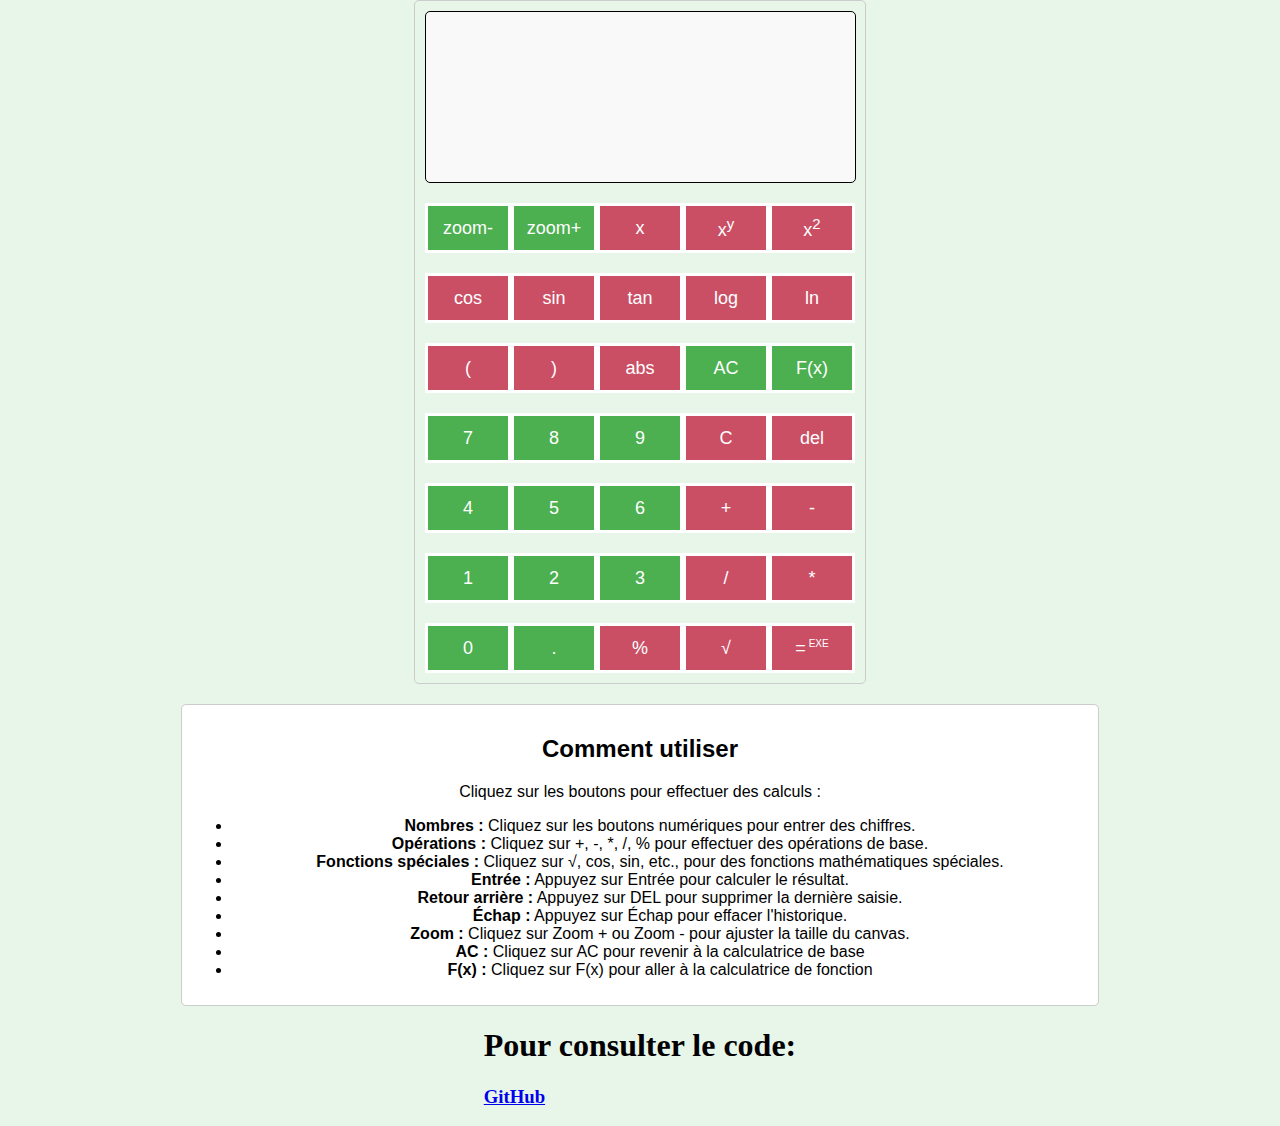
<file: index.html>
<!DOCTYPE html>
<html>
<head>
    <title>Calculatrice</title>
    <link rel="stylesheet" type="text/css" href="calculatrice.css">
</head>

<body>
    <div id="calculator">
        <div id="history"></div>
        <div id="resultat">
            <canvas id="canvas" width="400" height="400"></canvas>
        </div>
        <form id="spec">
            <input id="fctholder" type="text" placeholder="f(x)">
        </form>

        <button id="dezoom" >zoom-</button>
        <button id="zoom" >zoom+</button>
        <button id="operations" onclick="press('x')">x</button>
        <button id="operations" onclick="press('**')">x<sup>y</sup></button>
        <button id="operations" onclick="press('²')">x<sup>2</sup></button>
       

        <button id="operations" onclick="press('math.cos(')"> cos </button>
        <button id="operations" onclick="press('math.sin(')"> sin </button>
        <button id="operations" onclick="press('math.tan(')"> tan </button>
        <button id="operations" onclick="press('math.log10(')"> log </button>
        <button id="operations" onclick="press('math.log(')"> ln </button>

        <button id="operations" onclick="press(')')">(</button>
        <button id="operations" onclick="press(')')">)</button>
        <button id="operations" onclick="press('math.abs(')">abs</button>
        <button id="clc">AC</button>
        
        <button id="mafct" >F(x)</button>
        

        <button onclick="press('7')">7</button>
        <button onclick="press('8')">8</button>
        <button onclick="press('9')">9</button>
        <button id="operations" onclick="clearHistory()">C</button>
        <button id="operations" onclick="del()">del</button>

        <button onclick="press('4')">4</button>
        <button onclick="press('5')">5</button>
        <button onclick="press('6')">6</button>
        <button id="operations" onclick="press('+')">+</button>
        <button id="operations" onclick="press('-')">-</button>

        <button onclick="press('1')">1</button>
        <button onclick="press('2')">2</button>
        <button onclick="press('3')">3</button>
        <button id="operations" onclick="press('/')">/</button>
        <button id="operations" onclick="press('*')">*</button>
        

        <button onclick="press('0')">0</button>
        <button onclick="press('.')">.</button>
        <button id="operations" onclick="press('%')">%</button>
        <button id="operations" onclick="press('math.sqrt(')"> √ </button>
        <button id="operations" onclick="alterner()">=<sup style="font-size: 10px;"> EXE </sup></button>
        
    </div>
    <div id="explanation">
        <h2>Comment utiliser</h2>
        <p>Cliquez sur les boutons pour effectuer des calculs :</p>
        <ul>
            <li><strong>Nombres :</strong> Cliquez sur les boutons numériques pour entrer des chiffres.</li>
            <li><strong>Opérations :</strong> Cliquez sur +, -, *, /, % pour effectuer des opérations de base.</li>
            <li><strong>Fonctions spéciales :</strong> Cliquez sur √, cos, sin, etc., pour des fonctions mathématiques spéciales.</li>
            <li><strong>Entrée :</strong> Appuyez sur Entrée pour calculer le résultat.</li>
            <li><strong>Retour arrière :</strong> Appuyez sur DEL pour supprimer la dernière saisie.</li>
            <li><strong>Échap :</strong> Appuyez sur Échap pour effacer l'historique.</li>
            <li><strong>Zoom :</strong> Cliquez sur Zoom + ou Zoom - pour ajuster la taille du canvas.</li>
            <li><strong>AC :</strong> Cliquez sur AC pour revenir à la calculatrice de base</li>
            <li><strong>F(x) :</strong> Cliquez sur F(x) pour aller à la calculatrice de fonction</li>
        </ul>
    </div>
    <section>
        <div>
            <h1>Pour consulter le code:</h1>
            <h3><a href="https://github.com/Zakaria-Errachidi/Calculatrice_avec_courbe" target="_blank">GitHub</a></h3>
        </div>
    </section>
    <script src="calculatrice.js"></script>
</body>
</html>
</file>
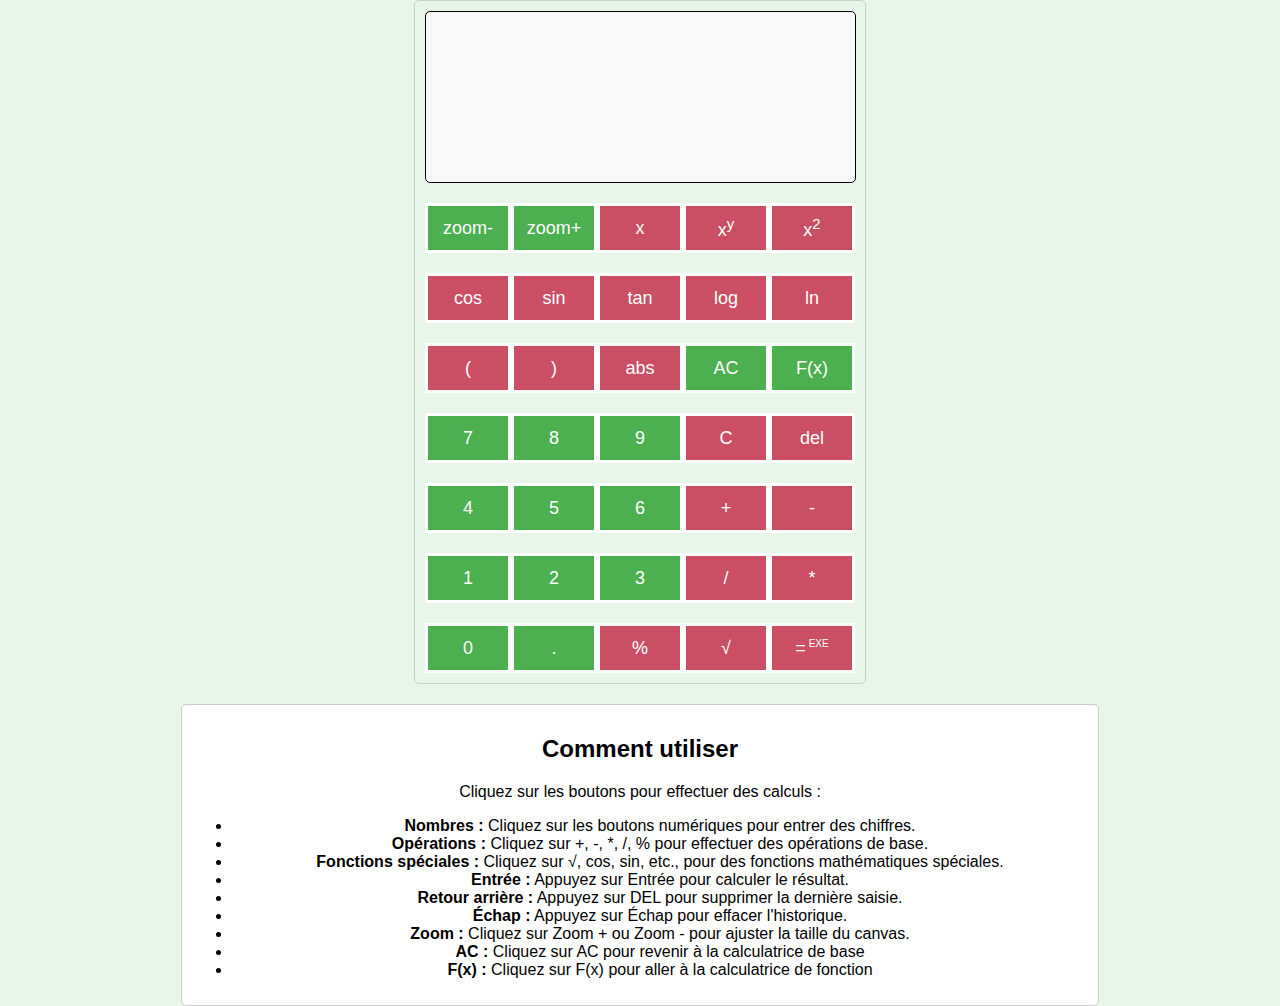
<file: Calculatrice_ERRACHIDI.html>
<!DOCTYPE html>
<html>
<head>
    <title>Calculatrice</title>
    <link rel="stylesheet" type="text/css" href="calculatrice.css">
</head>

<body>
    <div id="calculator">
        <div id="history"></div>
        <div id="resultat">
            <canvas id="canvas" width="400" height="400"></canvas>
        </div>
        <form id="spec">
            <input id="fctholder" type="text" placeholder="f(x)">
        </form>

        <button id="dezoom" >zoom-</button>
        <button id="zoom" >zoom+</button>
        <button id="operations" onclick="press('x')">x</button>
        <button id="operations" onclick="press('**')">x<sup>y</sup></button>
        <button id="operations" onclick="press('²')">x<sup>2</sup></button>
       

        <button id="operations" onclick="press('math.cos(')"> cos </button>
        <button id="operations" onclick="press('math.sin(')"> sin </button>
        <button id="operations" onclick="press('math.tan(')"> tan </button>
        <button id="operations" onclick="press('math.log10(')"> log </button>
        <button id="operations" onclick="press('math.log(')"> ln </button>

        <button id="operations" onclick="press(')')">(</button>
        <button id="operations" onclick="press(')')">)</button>
        <button id="operations" onclick="press('math.abs(')">abs</button>
        <button id="clc">AC</button>
        
        <button id="mafct" >F(x)</button>
        

        <button onclick="press('7')">7</button>
        <button onclick="press('8')">8</button>
        <button onclick="press('9')">9</button>
        <button id="operations" onclick="clearHistory()">C</button>
        <button id="operations" onclick="del()">del</button>

        <button onclick="press('4')">4</button>
        <button onclick="press('5')">5</button>
        <button onclick="press('6')">6</button>
        <button id="operations" onclick="press('+')">+</button>
        <button id="operations" onclick="press('-')">-</button>

        <button onclick="press('1')">1</button>
        <button onclick="press('2')">2</button>
        <button onclick="press('3')">3</button>
        <button id="operations" onclick="press('/')">/</button>
        <button id="operations" onclick="press('*')">*</button>
        

        <button onclick="press('0')">0</button>
        <button onclick="press('.')">.</button>
        <button id="operations" onclick="press('%')">%</button>
        <button id="operations" onclick="press('math.sqrt(')"> √ </button>
        <button id="operations" onclick="alterner()">=<sup style="font-size: 10px;"> EXE </sup></button>
        
    </div>
    <div id="explanation">
        <h2>Comment utiliser</h2>
        <p>Cliquez sur les boutons pour effectuer des calculs :</p>
        <ul>
            <li><strong>Nombres :</strong> Cliquez sur les boutons numériques pour entrer des chiffres.</li>
            <li><strong>Opérations :</strong> Cliquez sur +, -, *, /, % pour effectuer des opérations de base.</li>
            <li><strong>Fonctions spéciales :</strong> Cliquez sur √, cos, sin, etc., pour des fonctions mathématiques spéciales.</li>
            <li><strong>Entrée :</strong> Appuyez sur Entrée pour calculer le résultat.</li>
            <li><strong>Retour arrière :</strong> Appuyez sur DEL pour supprimer la dernière saisie.</li>
            <li><strong>Échap :</strong> Appuyez sur Échap pour effacer l'historique.</li>
            <li><strong>Zoom :</strong> Cliquez sur Zoom + ou Zoom - pour ajuster la taille du canvas.</li>
            <li><strong>AC :</strong> Cliquez sur AC pour revenir à la calculatrice de base</li>
            <li><strong>F(x) :</strong> Cliquez sur F(x) pour aller à la calculatrice de fonction</li>
        </ul>
    </div>

    <script src="calculatrice.js"></script>
</body>
</html>
</file>
<file: calculatrice.css>
body{
        background-color: #e8f5e9;
        display: flex;
        justify-content: center;
        align-items: center;
        margin: 0;
        flex-direction: column;
    }
#calculator {
    font-family: 'Arial', sans-serif;
    width: 430px;
    height: 200%;
    border: 1px solid #ccc;
    border-radius: 5px;
    overflow: hidden;
    padding:10px;

}
#explanation{
    margin-top: 20px;
    font-family: 'Arial', sans-serif;
    width: 70%;
    border: 1px solid #ccc;
    border-radius: 5px;
    overflow: hidden;
    padding: 10px;
    background-color: #fff;
    text-align: center;
}

#history {
    width: 95%; 
    height: 150px;
    border-bottom: 1px solid #ccc;
    border: 1px solid;
    border-radius: 5px;
    overflow: auto;
    background-color: #f9f9f9;
    padding: 10px;
    text-align: left;
    font-size: 16px;
}


button {
    width: 20%;
    height: 50px;
    margin-top: 20px;
    border:solid;
    background-color: #4CAF50;
    color: white;
    font-size: 18px;
    float: left;
    box-sizing: border-box;
}
#operations{
    background-color: #CA4F65;
}
#operations:hover{
    background-color: #CA4F65;
    background-color: grey;
}
button:hover {
    background-color: #45a049;
}


#calculator::after {
    content: "";
    display: table;
    clear: both;
}

#canvas{
    display: none;
    background-color: white;
    width: 100%;
}

input{
    width: 46%;
    display: flexbox;
    justify-content: space-around;
    margin: auto;
    text-align: center;
    margin-bottom: 3px;
}

#spec{
    display: none;
    margin: 5px;
}
#fctholder{
    width: 95%;
    height: 25px;
    margin: auto;
    text-align: center;    
}
</file>
